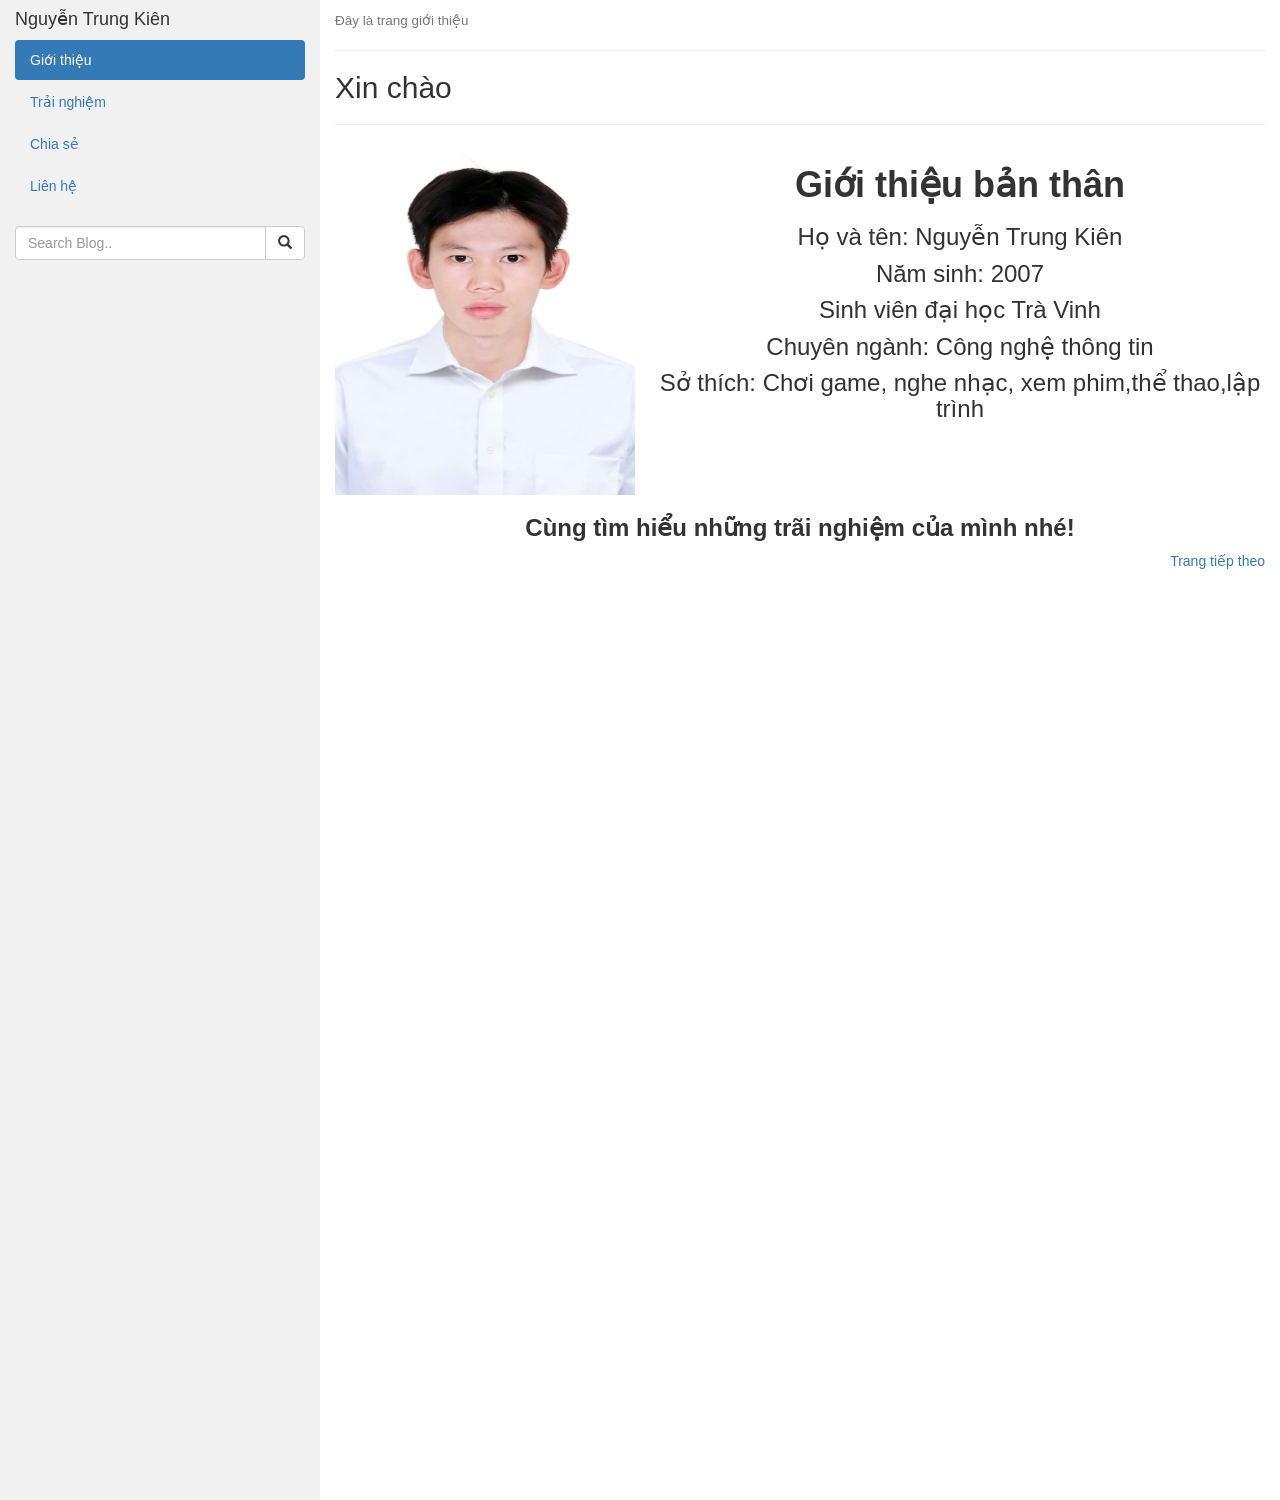
<file: index.html>
<!DOCTYPE html>
<html lang="en">
<head>
  <title>Giới thiệu bản thân</title>
  <meta charset="utf-8">
  <meta name="viewport" content="width=device-width, initial-scale=1">
  <link rel="stylesheet" href="https://maxcdn.bootstrapcdn.com/bootstrap/3.4.1/css/bootstrap.min.css">
  <script src="https://ajax.googleapis.com/ajax/libs/jquery/3.7.1/jquery.min.js"></script>
  <script src="https://maxcdn.bootstrapcdn.com/bootstrap/3.4.1/js/bootstrap.min.js"></script>
  <style>
    /* Set height of the grid so .sidenav can be 100% (adjust if needed) */
    .row.content {height: 1500px}
    
    /* Set gray background color and 100% height */
    .sidenav {
      background-color: #f1f1f1;
      height: 100%;
    }
    
    /* Set black background color, white text and some padding */
    footer {
      background-color: #555;
      color: white;
      padding: 15px;
    }
    
    /* On small screens, set height to 'auto' for sidenav and grid */
    @media screen and (max-width: 767px) {
      .sidenav {
        height: auto;
        padding: 15px;
      }
      .row.content {height: auto;} 
    }
  </style>
</head>
<body>

<div class="container-fluid">
    <div class="row content">
      <div class="col-sm-3 sidenav">
        <h4>Nguyễn Trung Kiên</h4>
        <ul class="nav nav-pills nav-stacked">
          <li class="active"><a href="../index.html">Giới thiệu</a></li>
          <li><a href="trang/trainghiem.html">Trải nghiệm</a></li>
          <li><a href="trang/chiase.html">Chia sẻ</a></li>
          <li><a href="trang/lienhe.html">Liên hệ</a></li>
        </ul><br>
        <div class="input-group">
          <input type="text" class="form-control" placeholder="Search Blog..">
          <span class="input-group-btn">
            <button class="btn btn-default" type="button">
              <span class="glyphicon glyphicon-search"></span>
            </button>
          </span>
        </div>
        </div>

      <div class="col-sm-9">
        <h4><small>Đây là trang giới thiệu</small></h4>
        <hr>
        <h2>Xin chào</h2>
        <hr>
        <div class="row">
          <div class="col-sm-4 text-center">
            <img src="hinhanh/hinh1.jpg"  height="350" width="300" alt="Avatar">
          </div>
          <div class="col-sm-8">
            <h1 align="center "><b>Giới thiệu bản thân</b></h1>
            <h3>
                <p align="center">Họ và tên: Nguyễn Trung Kiên</p>
                <p align="center">Năm sinh: 2007</p>
                <p align="center">Sinh viên đại học Trà Vinh</p>
              <p align="center">Chuyên ngành: Công nghệ thông tin</p>
              <p align="center">Sở thích: Chơi game, nghe nhạc, xem phim,thể thao,lập trình</p>
          </h3>
          </div>
          </div>
          <h3><p align="center"> <b>Cùng tìm hiểu những trãi nghiệm của mình nhé!</b></p></h3>
          <a href="trang/trainghiem.html" style="float: right;">Trang tiếp theo</a>
        </div>
    </div>
  </div>
</body>
</html>
</file>
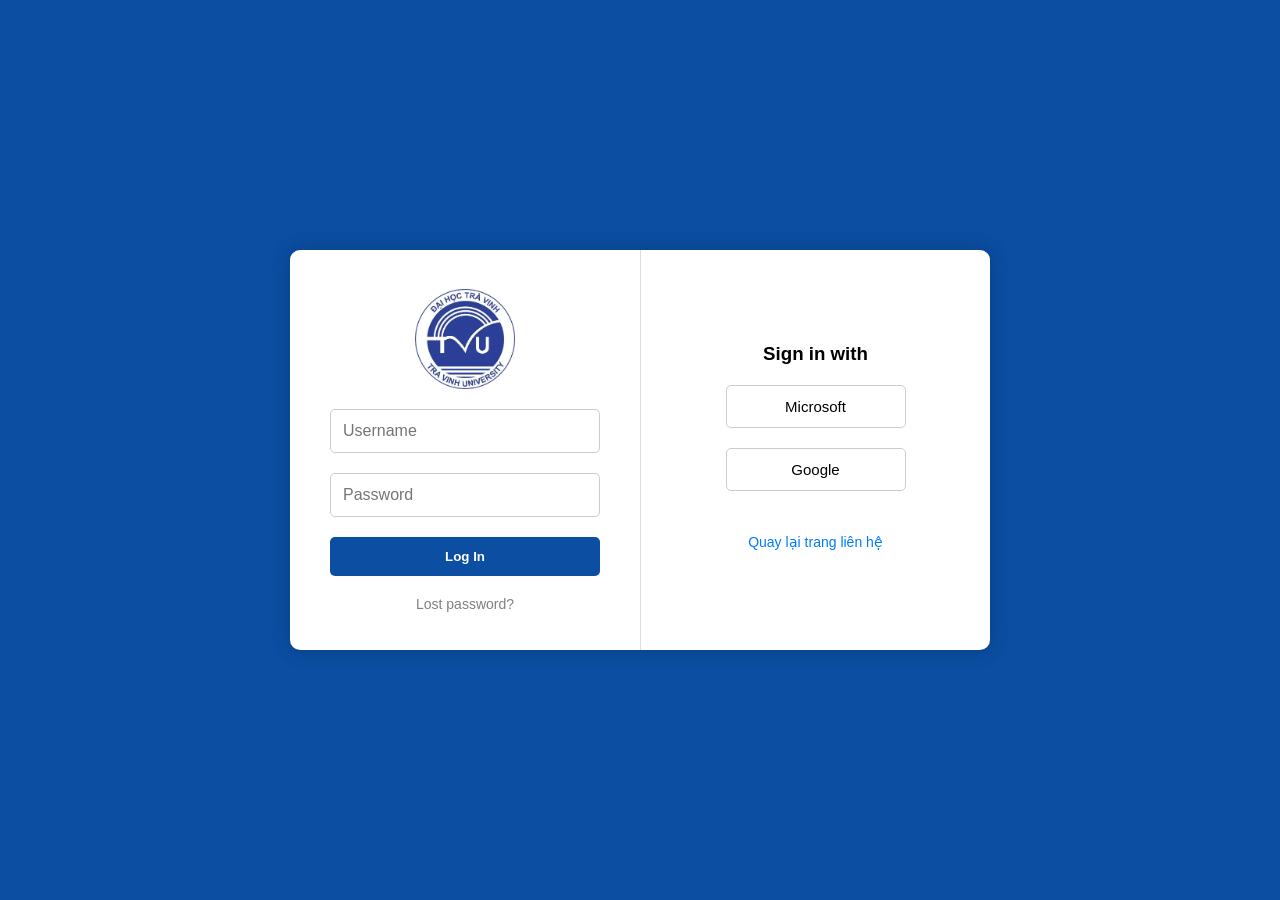
<file: Dangnhaplms TVU.html>
<!DOCTYPE html>
<html lang="en">

<head>

    <meta charset="utf-8">

    <title>Login</title>

    <link rel="stylesheet" href="css/style.css">

</head>

<body>

    <div class="container">

        <!-- LEFT -->

        <div class="left">

            <img src="hinhanh/hinh9.webp" class="logo">

            <input type="text" placeholder="Username">

            <input type="password" placeholder="Password">

            <button>Log In</button>

            <a href="#">Lost password?</a>

        </div>

        <!-- RIGHT -->

        <div class="right">

    <h3>Sign in with</h3>

    <button class="social">Microsoft</button>
    <button class="social">Google</button>

    <!-- LINK QUAY LẠI TRANG LIÊN HỆ -->
    <a href="trang/lienhe.html" class="back-link">
        Quay lại trang liên hệ
    </a>


        </div>

    </div>

  

</body>

</html>
</file>
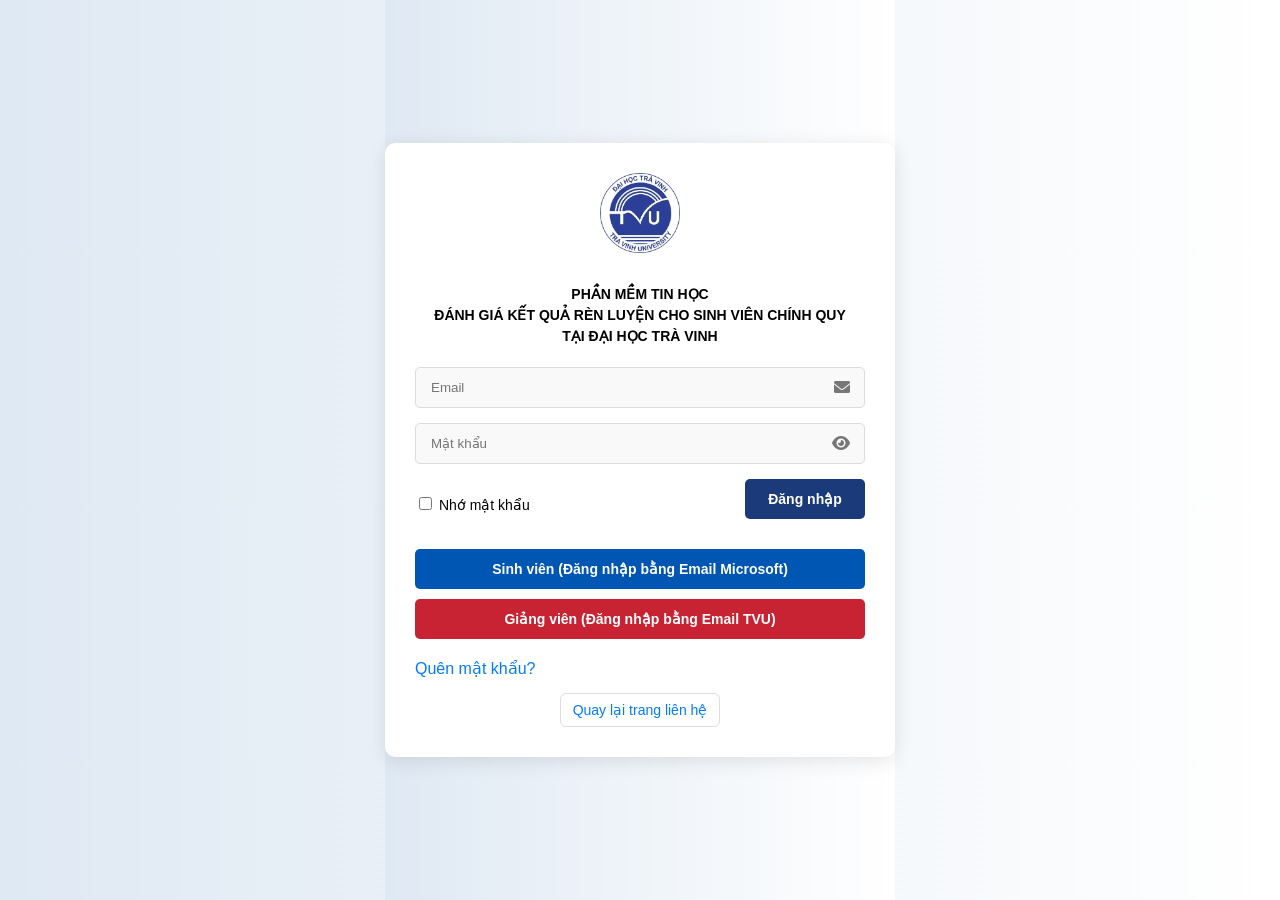
<file: drltvu.html>
<!DOCTYPE html>
<html lang="en">

<head>
    <meta charset="utf-8">
    <meta name="viewport" content="width=device-width, initial-scale=1.0">
    <title>Đánh giá điểm rèn luyện cho sinh viên TVU</title>

    <link rel="stylesheet" href="https://cdnjs.cloudflare.com/ajax/libs/font-awesome/6.0.0/css/all.min.css">

    <style>
        body,html{
            height:100%;
            margin: 0;
            font-family: 'Segoe UI', Tahoma, Geneva, Verdana, sans-serif;
            background: linear-gradient(to RIGHT,#dfe9f3,#ffffff);

            display: flex;
            justify-content: center;
            align-items: center;                   
        }

        .login-card{
            background: white;
            width: 100%;
            max-width: 450px;
            padding:30px;
            border-radius: 10px;
            box-shadow:0 4px 20px rgba(0,0,0,0.1); 
            text-align: center;
        }

        .logo{
            width: 80px;
            margin-bottom: 15px;
        }

        h2{
            font-size: 14px;
            color: black;
            text-transform: uppercase;
            line-height: 1.5;
            margin-bottom: 20px;
        }

        .input-box{
            position: relative;
            margin-bottom: 15px;
        }

        .input-box input{
            width: 100%;
            padding: 12px 40px 12px 15px;
            border: 1px solid #ddd;
            border-radius: 5px;
            background-color: #f9f9f9;
            outline: none;
            box-sizing: border-box;
        }

        .input-box i{
            position: absolute;
            right: 15px;
            top: 50%;
            transform: translateY(-50%);
            color: #777;
            cursor: pointer;
        }

        .options{
            display: flex;
            justify-content: space-between;
            align-items: center;
            margin-bottom: 20px;
            font-size: 14px;
        }

        .btn{
            border: none;
            border-radius: 5px;
            padding: 12px;
            color: white;
            font-size: 14px;
            font-weight: bold;
            cursor: pointer;
            transition: all 0.2s ease;
            margin-bottom: 10px;
        }

        .btn:hover{
            opacity: 0.9;
            transform: translateY(-2px);
        }

        .btn-primary{
            background-color: #1a3a7a;
            width: 120px;
        }

        .btn-microsoft{
            background-color: #0056b3;
            width: 100%;
        }

        .btn-lecturer{
            background-color: #c82333;
            width: 100%;
        }

        .forgot-pass{
            display: block;
            text-align: left;
            text-decoration: none;
            color: #007bff;
            margin-top: 10px;
        }

        /* LINK QUAY LẠI */
        .back-link{
            display: inline-block;
            margin-top: 15px;
            padding: 8px 12px;

            background: white;
            border-radius: 6px;

            text-decoration: none;
            color: #007bff;

            font-size: 14px;
            border: 1px solid #ddd;
        }

        .back-link:hover{
            background: #f1f1f1;
        }

        @media (max-width: 500px){
            .login-card{
                margin: 15px;
                padding: 20px;
            }

            h2{
                font-size: 12px;
            }
        }
    </style>
</head>

<body>

    <div class="login-card">

        <img src="hinhanh/hinh9.webp" alt="TVU Logo" class="logo">

        <h2>
            PHẦN MỀM TIN HỌC <br>
            Đánh giá kết quả rèn luyện cho sinh viên chính quy <br>
            tại Đại học Trà Vinh
        </h2>

        <div class="input-box">
            <input type="text" placeholder="Email">
            <i class="fa-solid fa-envelope"></i>
        </div>

        <div class="input-box">
            <input type="password" id="password" placeholder="Mật khẩu">
            <i class="fa-solid fa-eye" onclick="togglePassword()"></i>
        </div>

        <div class="options">
            <label>
                <input type="checkbox">
                Nhớ mật khẩu
            </label>

            <button class="btn btn-primary">
                Đăng nhập
            </button>
        </div>

        <button class="btn btn-microsoft">
            Sinh viên (Đăng nhập bằng Email Microsoft)
        </button>

        <button class="btn btn-lecturer">
            Giảng viên (Đăng nhập bằng Email TVU)
        </button>

        <a href="#" class="forgot-pass">
            Quên mật khẩu?
        </a>

        <!-- LINK QUAY LẠI TRANG LIÊN HỆ -->
        <a href="trang/lienhe.html" class="back-link">
            Quay lại trang liên hệ
        </a>

    </div>

    <script>
        function togglePassword(){
            const pass = document.getElementById("password");
            pass.type = (pass.type === "password") ? "text" : "password";
        }
    </script>

</body>

</html>
</file>
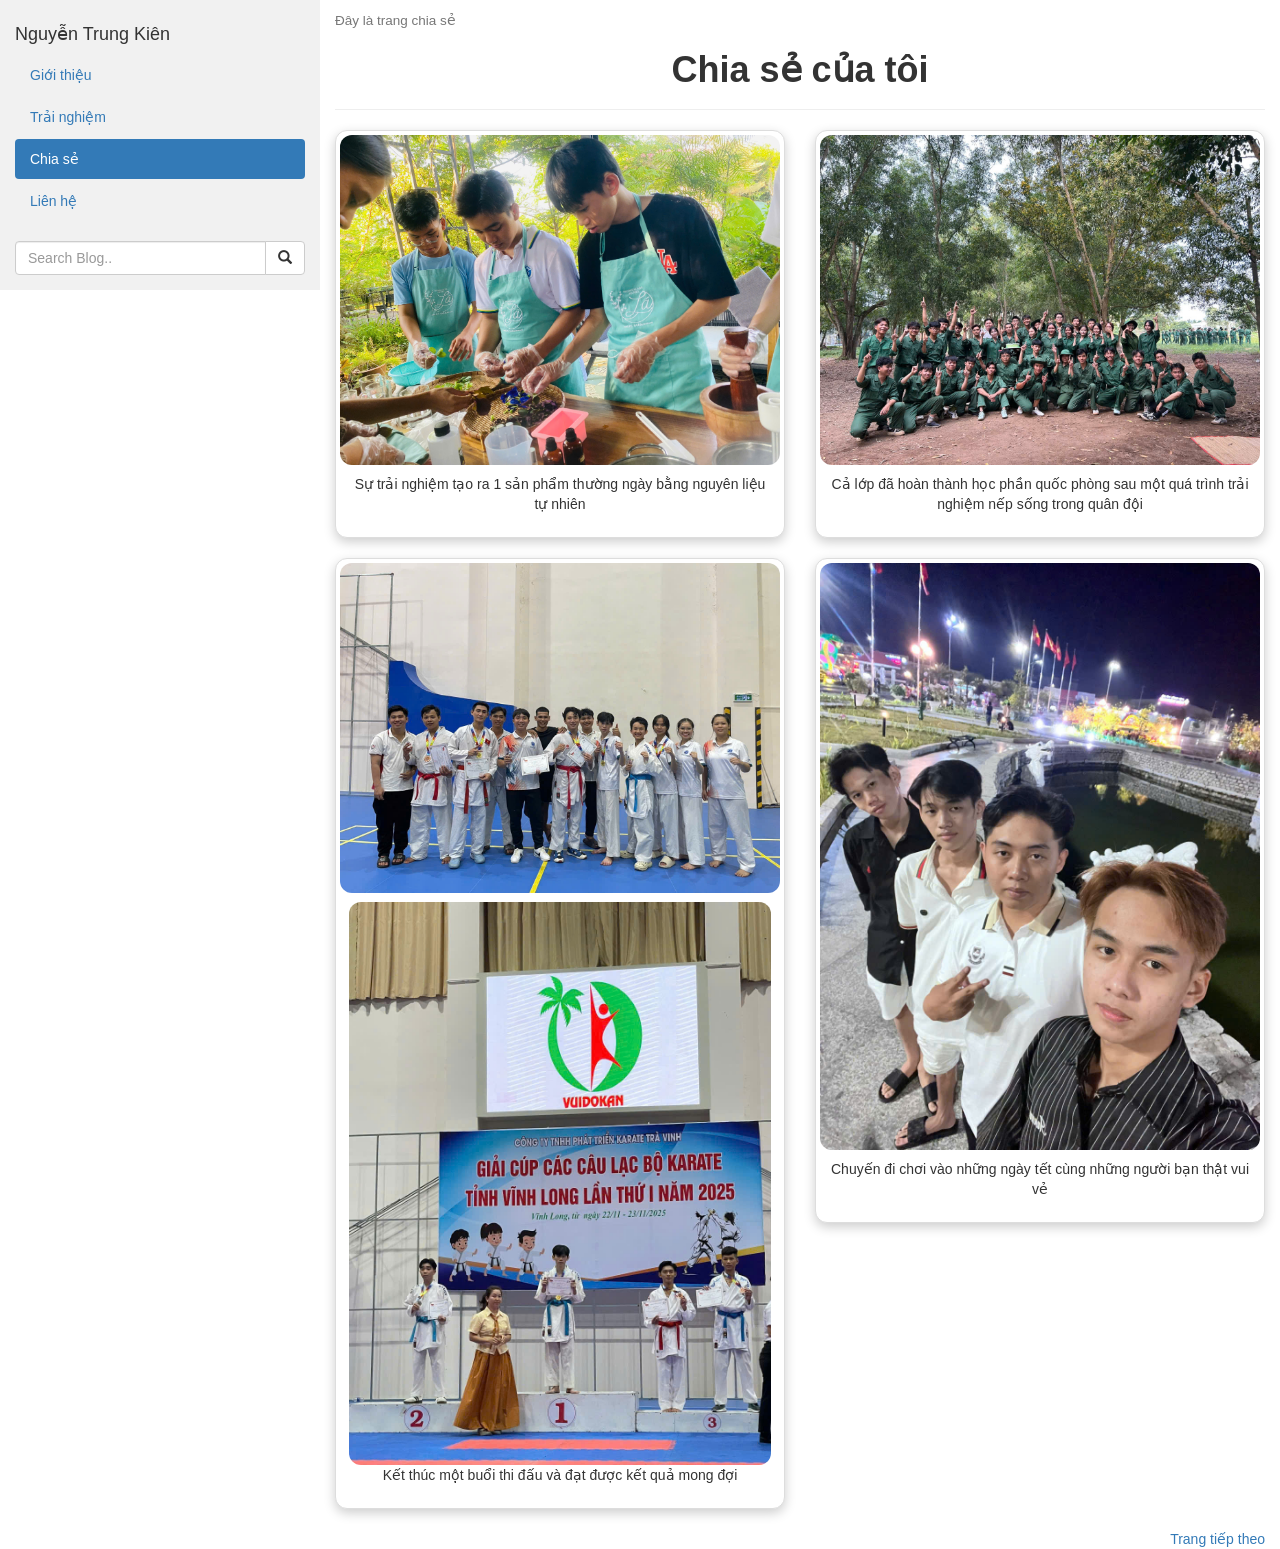
<file: trang/chiase.html>
<!DOCTYPE html>
<html lang="en">
<head>
  <title>Chia Sẻ</title>
  <meta charset="utf-8">
  <meta name="viewport" content="width=device-width, initial-scale=1">

  <link rel="stylesheet" href="https://maxcdn.bootstrapcdn.com/bootstrap/3.4.1/css/bootstrap.min.css">
  <script src="https://ajax.googleapis.com/ajax/libs/jquery/3.7.1/jquery.min.js"></script>
  <script src="https://maxcdn.bootstrapcdn.com/bootstrap/3.4.1/js/bootstrap.min.js"></script>

  <style>
    .row.content {height: auto;}

    .sidenav {
      background-color: #f1f1f1;
      height: 100%;
      padding: 15px;
    }

    footer {
      background-color: #555;
      color: white;
      padding: 15px;
      margin-top: 20px;
    }

    .thumbnail {
      border-radius: 12px;
      box-shadow: 0 4px 12px rgba(0,0,0,0.2);
    }

    .thumbnail img {
      border-radius: 12px;
      width: 100%;
    }

    @media screen and (max-width: 767px) {
      .sidenav {
        height: auto;
      }
    }
  </style>
</head>

<body>

<div class="container-fluid">
  <div class="row content">

    <div class="col-sm-3 sidenav">
      <h4>Nguyễn Trung Kiên</h4>

      <ul class="nav nav-pills nav-stacked">
        <li><a href="../index.html">Giới thiệu</a></li>
        <li ><a href="trainghiem.html">Trải nghiệm</a></li>
        <li class="active"><a href="chiase.html">Chia sẻ</a></li>
        <li><a href="lienhe.html">Liên hệ</a></li>
      </ul>

      <br>

      <div class="input-group">
        <input type="text" class="form-control" placeholder="Search Blog..">
        <span class="input-group-btn">
          <button class="btn btn-default" type="button">
            <span class="glyphicon glyphicon-search"></span>
          </button>
        </span>
      </div>
    </div>

    <!-- NỘI DUNG -->
    <div class="col-sm-9">

      <h4><small>Đây là trang chia sẻ</small></h4>
      <h1 class="text-center"><b>Chia sẻ của tôi</b></h1>
      <hr>

      <!-- KHUNG 4 ẢNH -->
      <div class="row">

        <div class="col-sm-6">
          <div class="thumbnail">
            <img src="../hinhanh/hinh7.jpg">
            <div class="caption text-center">
              <p>Sự trải nghiệm tạo ra 1 sản phẩm thường ngày bằng nguyên liệu tự nhiên</p>
            </div>
          </div>
        </div>

        <div class="col-sm-6">
          <div class="thumbnail">
            <img src="../hinhanh/hinh6.jpg">
            <div class="caption text-center">
              <p>Cả lớp đã hoàn thành học phần quốc phòng sau một quá trình trải nghiệm nếp sống trong quân đội</p>
            </div>
          </div>
        </div>

      </div>

      <div class="row">

        <div class="col-sm-6">
          <div class="thumbnail">
            <img src="../hinhanh/hinh4.jpg">
            <div class="caption text-center">
                <img src="../hình ảnh/hinh5.jpg">
              <p>Kết thúc một buổi thi đấu và đạt được kết quả mong đợi</p>
              
            </div>
          </div>
        </div>

        <div class="col-sm-6">
          <div class="thumbnail">
            <img src="../hinhanh/hinh2.jpg">
            <div class="caption text-center">
              <p>Chuyến đi chơi vào những ngày tết cùng những người bạn thật vui vẻ</p>
            </div>
          </div>
        </div>

      </div>
      <a href="lienhe.html" style="float: right;">Trang tiếp theo</a>
    </div>
  </div>
</div>


</body>
</html>
</file>
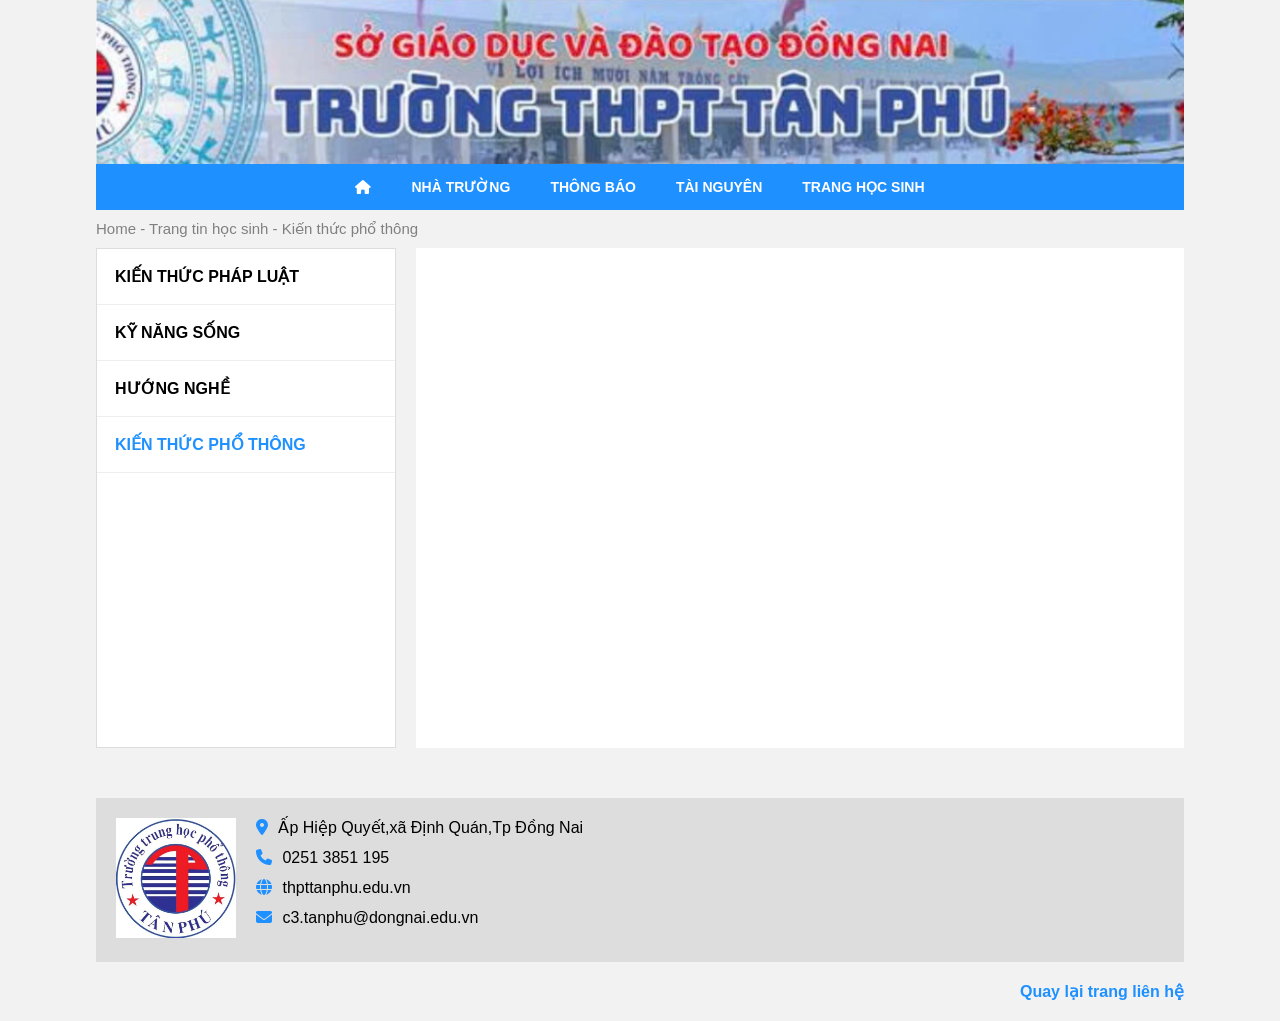
<file: trang/index1.html>
<!DOCTYPE html>
<html lang="vi">
<head>
    <meta charset="UTF-8">
    <meta name="viewport" content="width=device-width, initial-scale=1.0">
    <title>THPT TÂN PHÚ</title>

    <link rel="stylesheet" href="style1.css">

    <link rel="stylesheet"
    href="https://cdnjs.cloudflare.com/ajax/libs/font-awesome/6.4.0/css/all.min.css">
</head>

<body>

    <!-- ===== BANNER ===== -->
    <header>
        <img src="hinh12.png" alt="logo truong" class="anh-banner">
    </header>

    <!-- ===== THANH MENU ===== -->
    <nav>
        <ul class="menu-ngang">
            <li><a href="#"><i class="fa-solid fa-house"></i></a></li>
            <li><a href="#">NHÀ TRƯỜNG</a></li>
            <li><a href="#">THÔNG BÁO</a></li>
            <li><a href="#">TÀI NGUYÊN</a></li>
            <li><a href="#">TRANG HỌC SINH</a></li>
        </ul>
    </nav>

    <!-- ===== DUONG DAN ===== -->
    <div class="duong-dan-trang">
        Home - Trang tin học sinh - Kiến thức phổ thông
    </div>

    <!-- ===== Nội dung chính ===== -->
    <main>

        <!-- MENU bên trái -->
        <aside class="menu-ben-trai">
            <ul>
                <li>KIẾN THỨC PHÁP LUẬT</li>
                <li>KỸ NĂNG SỐNG</li>
                <li>HƯỚNG NGHỀ</li>
                <li class="dang-chon">KIẾN THỨC PHỔ THÔNG</li>
            </ul>
        </aside>

        <!-- NỘI DUNG BÊN PHẢI -->
        <section class="noi-dung-chinh">
        </section>

    </main>

    <!-- ===== FOOTER ===== -->
    <footer>

        <div class="logo-chan-trang">
            <img src="hinh13.webp" alt="logo">
        </div>

        <div class="thong-tin-chan-trang">

            <p><i class="fa-solid fa-location-dot"></i> Ấp Hiệp Quyết,xã Định Quán,Tp Đồng Nai</p>
            <p><i class="fa-solid fa-phone"></i> 0251 3851 195</p>
            <p><i class="fa-solid fa-globe"></i> thpttanphu.edu.vn</p>
            <p><i class="fa-solid fa-envelope"></i> c3.tanphu@dongnai.edu.vn</p>

        </div>

   </footer>

<div class="lien-he-right">
    <a href="lienhe.html">Quay lại trang liên hệ</a>
</div>

</body>
</html>
</file>
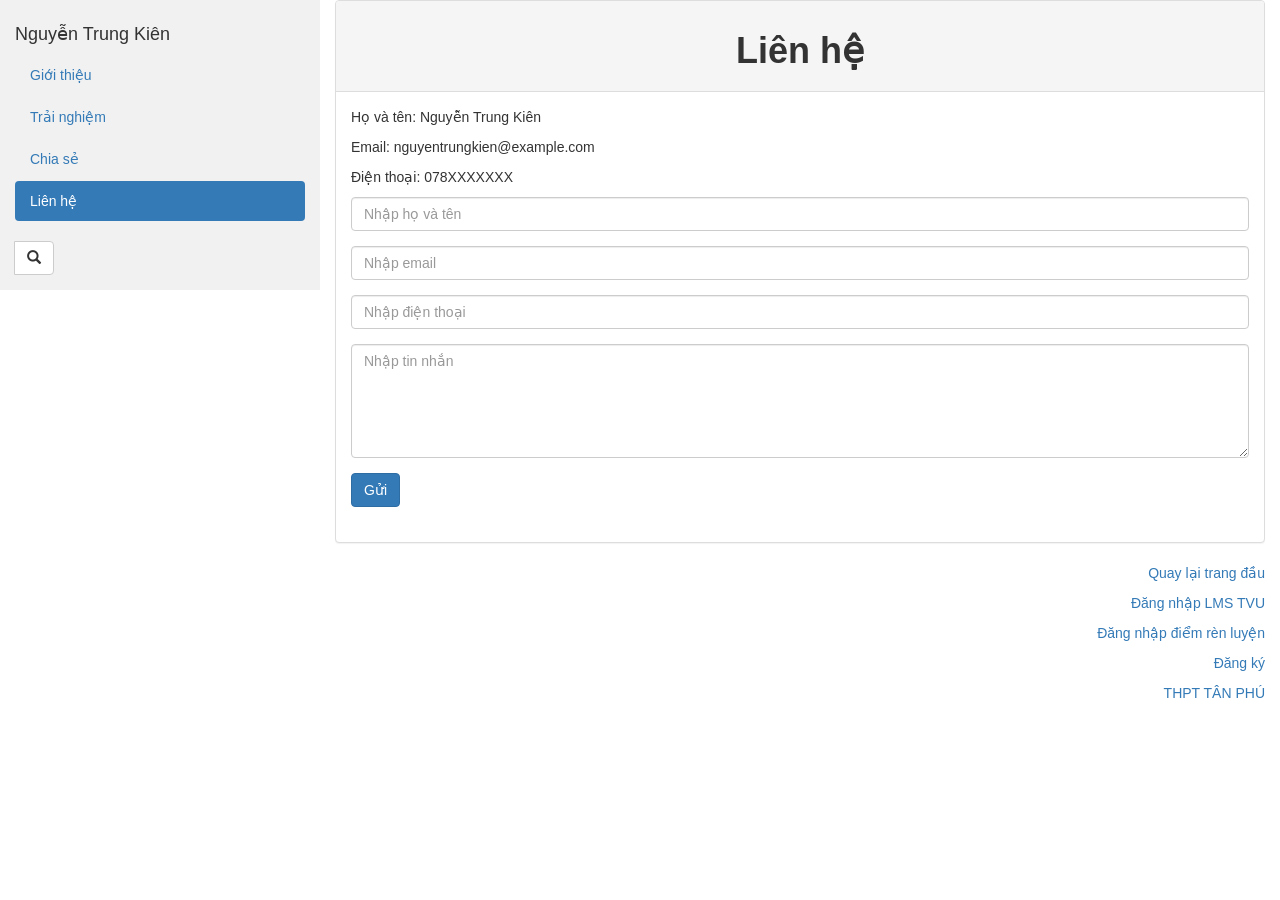
<file: trang/lienhe.html>
<!DOCTYPE html>
<html lang="en">
<head>
  <title>Liên Hệ</title>
  <meta charset="utf-8">
  <meta name="viewport" content="width=device-width, initial-scale=1">

  <link rel="stylesheet" href="https://maxcdn.bootstrapcdn.com/bootstrap/3.4.1/css/bootstrap.min.css">
  <script src="https://ajax.googleapis.com/ajax/libs/jquery/3.7.1/jquery.min.js"></script>
  <script src="https://maxcdn.bootstrapcdn.com/bootstrap/3.4.1/js/bootstrap.min.js"></script>

  <style>
    .row.content {height: auto;}
    .sidenav {background-color: #f1f1f1; height: 100%; padding: 15px;}
    footer {background-color: #555; color: white; padding: 15px; margin-top: 20px;}
    .thumbnail {border-radius: 12px; box-shadow: 0 4px 12px rgba(0,0,0,0.2);}
    .thumbnail img {border-radius: 12px; width: 100%;}

.link-right{
  text-align: right;
  margin-top: 20px;
}

.link-right a{
  display: block;
  margin-bottom: 10px;
}

@media screen and (max-width: 767px) {
  .sidenav {height: auto;}
}
  </style>
</head>

<body>
<div class="container-fluid">
  <div class="row content">

    <div class="col-sm-3 sidenav">
      <h4>Nguyễn Trung Kiên</h4>
      <ul class="nav nav-pills nav-stacked">
        <li><a href="../index.html">Giới thiệu</a></li>
        <li><a href="trainghiem.html">Trải nghiệm</a></li>
        <li><a href="chiase.html">Chia sẻ</a></li>
        <li class="active"><a href="lienhe.html">Liên hệ</a></li>
      </ul>
      <br>
      <span class="input-group-btn">
        <button class="btn btn-default" type="button">
          <span class="glyphicon glyphicon-search"></span>
        </button>
      </span>
    </div>

    <div class="col-sm-9">
      <div class="panel panel-default">
        <div class="panel-heading text-center"><h1><b>Liên hệ</b></h1></div>
        <div class="panel-body">
          <p>Họ và tên: Nguyễn Trung Kiên</p>
          <p>Email: nguyentrungkien@example.com</p>
          <p>Điện thoại: 078XXXXXXX</p>

          <div class="form-group">
            <input type="text" class="form-control" id="name" placeholder="Nhập họ và tên">
          </div>
          <div class="form-group">
            <input type="email" class="form-control" id="email" placeholder="Nhập email">
          </div>
          <div class="form-group">
            <input type="tel" class="form-control" id="phone" placeholder="Nhập điện thoại">
          </div>
          <div class="form-group">
            <textarea class="form-control" id="message" rows="5" placeholder="Nhập tin nhắn"></textarea>
          </div>

          <button type="button" class="btn btn-primary" onclick="guithongtin()">Gửi</button>
          <div id="info" style="margin-top:20px;"></div>
        </div>
      </div>

     <div class="link-right">
  <a href="../index.html">Quay lại trang đầu</a>

  <a href="../Dangnhaplms TVU.html">
    Đăng nhập LMS TVU
  </a>

  <a href="../drltvu.html">
    Đăng nhập điểm rèn luyện
  </a>
  <a href="trangdangky.html">
    Đăng ký
  </a>
  <a href="index1.html">THPT TÂN PHÚ</a>
</div>
    </div>

  </div>
</div>

<script>
function guithongtin() {
  var name = document.getElementById("name").value.trim();
  var email = document.getElementById("email").value.trim();
  var phone = document.getElementById("phone").value.trim();
  var message = document.getElementById("message").value.trim();

  if(name === "" || email === "") {
    alert("Vui lòng nhập họ tên và email!");
    return;
  }
  if(message === "") {
    alert("Vui lòng nhập nội dung!");
    return;
  }

  document.getElementById("info").innerHTML =
    "✅ Gửi thành công!<br><br>" +
    "<b>Họ tên:</b> " + name + "<br>" +
    "<b>Email:</b> " + email + "<br>" +
    "<b>Điện thoại:</b> " + phone + "<br>" +
    "<b>Nội dung:</b> " + message;

  // Xóa form sau khi gửi (tuỳ chọn)
  document.getElementById("name").value = "";
  document.getElementById("email").value = "";
  document.getElementById("phone").value = "";
  document.getElementById("message").value = "";
}
</script>

</body>
</html>
</file>
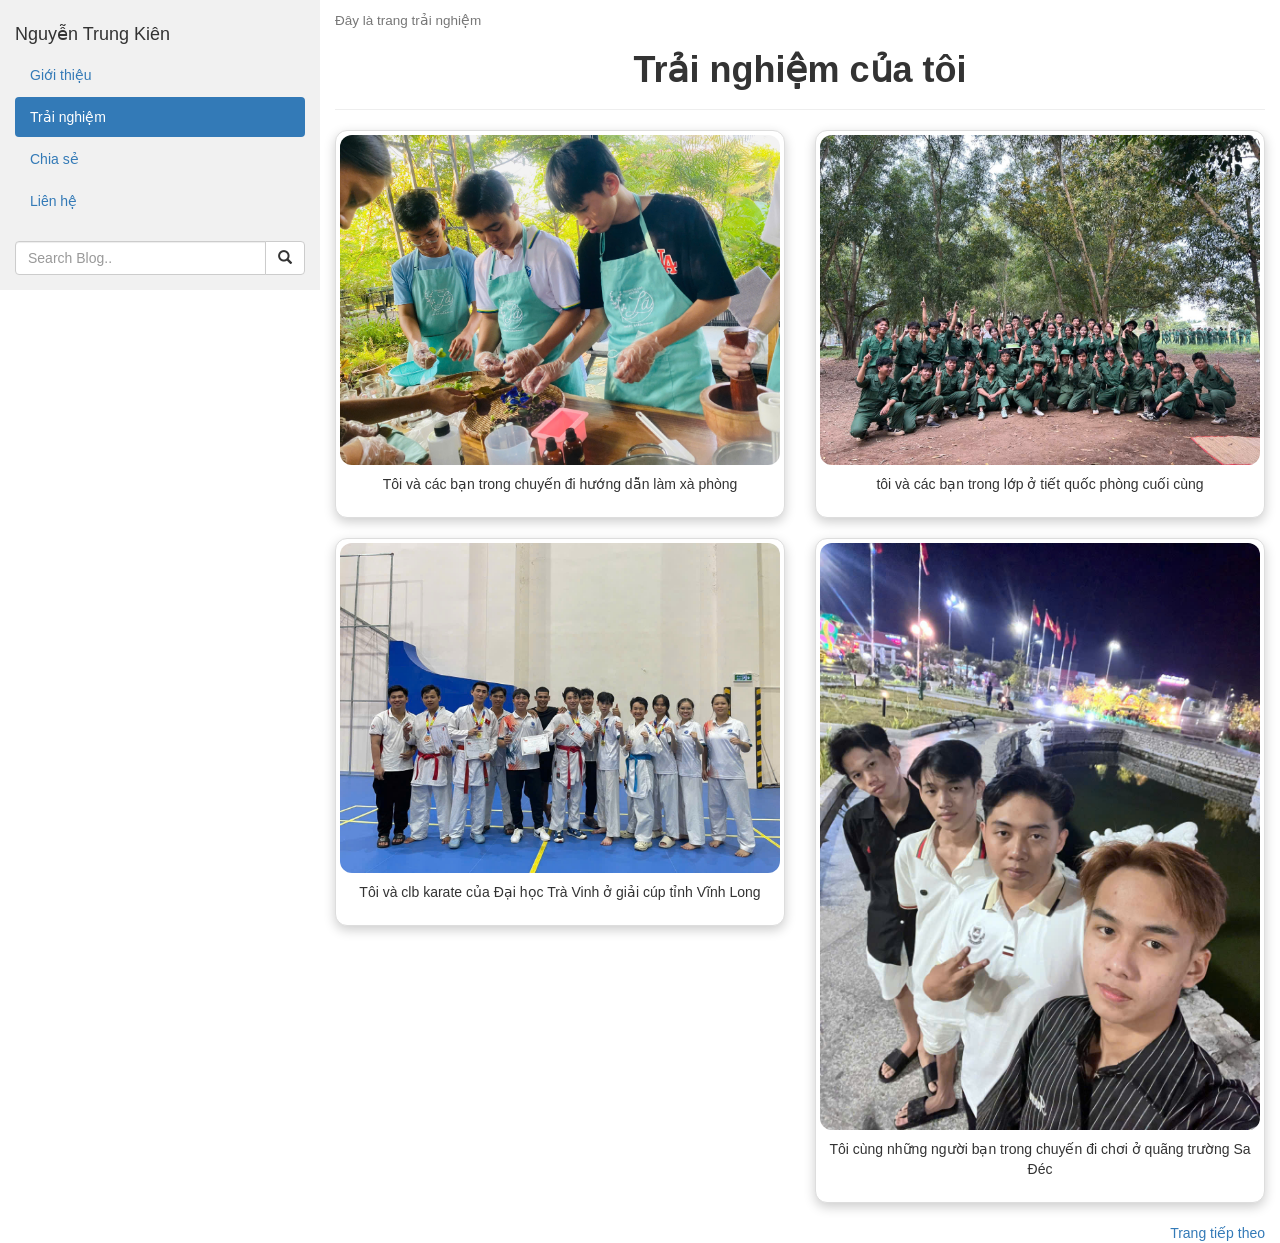
<file: trang/trainghiem.html>
<!DOCTYPE html>
<html lang="en">
<head>
  <title>Trải Nghiệm</title>
  <meta charset="utf-8">
  <meta name="viewport" content="width=device-width, initial-scale=1">

  <link rel="stylesheet" href="https://maxcdn.bootstrapcdn.com/bootstrap/3.4.1/css/bootstrap.min.css">
  <script src="https://ajax.googleapis.com/ajax/libs/jquery/3.7.1/jquery.min.js"></script>
  <script src="https://maxcdn.bootstrapcdn.com/bootstrap/3.4.1/js/bootstrap.min.js"></script>

  <style>
    .row.content {height: auto;}

    .sidenav {
      background-color: #f1f1f1;
      height: 100%;
      padding: 15px;
    }

    footer {
      background-color: #555;
      color: white;
      padding: 15px;
      margin-top: 20px;
    }

    .thumbnail {
      border-radius: 12px;
      box-shadow: 0 4px 12px rgba(0,0,0,0.2);
    }

    .thumbnail img {
      border-radius: 12px;
      width: 100%;
    }

    @media screen and (max-width: 767px) {
      .sidenav {
        height: auto;
      }
    }
  </style>
</head>

<body>

<div class="container-fluid">
  <div class="row content">

    <div class="col-sm-3 sidenav">
      <h4>Nguyễn Trung Kiên</h4>

      <ul class="nav nav-pills nav-stacked">
        <li><a href="../index.html">Giới thiệu</a></li>
        <li class="active"><a href="trainghiem.html">Trải nghiệm</a></li>
        <li><a href="chiase.html">Chia sẻ</a></li>
        <li><a href="lienhe.html">Liên hệ</a></li>
      </ul>

      <br>

      <div class="input-group">
        <input type="text" class="form-control" placeholder="Search Blog..">
        <span class="input-group-btn">
          <button class="btn btn-default" type="button">
            <span class="glyphicon glyphicon-search"></span>
          </button>
        </span>
      </div>
    </div>

    <!-- NỘI DUNG -->
    <div class="col-sm-9">

      <h4><small>Đây là trang trải nghiệm</small></h4>
      <h1 class="text-center"><b>Trải nghiệm của tôi</b></h1>
      <hr>

      <!-- KHUNG 4 ẢNH -->
      <div class="row">

        <div class="col-sm-6">
          <div class="thumbnail">
            <img src="../hinhanh/hinh7.jpg">
            <div class="caption text-center">
              <p>Tôi và các bạn trong chuyến đi hướng dẫn làm xà phòng</p>
            </div>
          </div>
        </div>

        <div class="col-sm-6">
          <div class="thumbnail">
            <img src="../hinhanh/hinh6.jpg">
            <div class="caption text-center">
              <p>tôi và các bạn trong lớp ở tiết quốc phòng cuối cùng</p>
            </div>
          </div>
        </div>

      </div>

      <div class="row">

        <div class="col-sm-6">
          <div class="thumbnail">
            <img src="../hinhanh/hinh4.jpg">
            <div class="caption text-center">
              <p>Tôi và clb karate của Đại học Trà Vinh ở giải cúp tỉnh Vĩnh Long</p>
            </div>
          </div>
        </div>

        <div class="col-sm-6">
          <div class="thumbnail">
            <img src="../hinhanh/hinh2.jpg">
            <div class="caption text-center">
              <p>Tôi cùng những người bạn trong chuyến đi chơi ở quãng trường Sa Đéc</p>
            </div>
          </div>
        </div>

      </div>
      <a href="chiase.html" style="float: right;">Trang tiếp theo</a>
    </div>
  </div>
</div>


</body>
</html>
</file>
<file: css/style.css>
*{
    margin:0;
    padding:0;
    box-sizing:border-box;
    font-family:Arial, Helvetica, sans-serif;
}

body{
    background:#0b4ea2;

    height:100vh;

    display:flex;
    justify-content:center;
    align-items:center;
}

.container{
    width:700px;
    height:400px;

    background:white;

    border-radius:10px;

    display:flex;

    overflow:hidden;

    box-shadow:0 0 20px rgba(0,0,0,0.2);
}

/* LEFT */

.left{
    width:50%;

    padding:40px;

    display:flex;
    flex-direction:column;
    justify-content:center;

    gap:20px;
}

.logo{
    width:100px;

    margin:auto;
}

.left input{
    padding:12px;

    border:1px solid #ccc;

    border-radius:5px;

    font-size:16px;
}

.left button{
    padding:12px;

    background:#0b4ea2;

    color:white;

    border:none;

    border-radius:5px;

    font-weight:bold;

    cursor:pointer;
}

.left button:hover{
    background:#083c7d;
}

.left a{
    text-align:center;

    text-decoration:none;

    color:gray;

    font-size:14px;
}

/* RIGHT */

.right{
    width:50%;

    border-left:1px solid #ddd;

    display:flex;
    flex-direction:column;
    justify-content:center;
    align-items:center;

    gap:20px;

    padding:40px;
}

.social{
    width:180px;

    padding:12px;

    border:1px solid #ccc;

    background:white;

    border-radius:5px;

    cursor:pointer;

    font-size:15px;
}

.social:hover{
    background:#f5f5f5;
}

.bottom{
    margin-top:30px;

    display:flex;

    gap:20px;

    font-size:14px;

    color:gray;
}
.back-link{
    display: inline-block;
    margin-top: 15px;
    padding: 8px 12px;

    background: white;
    border-radius: 6px;

    text-decoration: none;
    color: #007bff;

    font-size: 14px;
}

.back-link:hover{
    background: #f1f1f1;
}
</file>
<file: trang/style1.css>
/* ===== RESET CSS ===== */
/* Xóa toàn bộ margin + padding mặc định của trình duyệt */
*{
    margin: 0;
    padding: 0;
    box-sizing: border-box; /* tính kích thước chuẩn, không bị lệch layout */
}

/* ===== BODY ===== */
/* Toàn bộ trang web */
body{
    font-family: Arial;     /* font chữ toàn trang */
    background: #f2f2f2;     /* nền xám nhạt */
}

/* ===== HEADER (banner) ===== */
/* Khung phần đầu trang */
header{
    width: 85%;   /* chiếm 85% màn hình */
    margin: auto; /* căn giữa */
}

/* Ảnh banner */
.anh-banner{
    width: 100%;     /* ảnh full chiều ngang */
    display: block;  /* bỏ khoảng trắng dưới ảnh */
}

/* ===== MENU NGANG ===== */
/* Thanh menu chính */
nav{
    width: 85%;
    margin: auto;
    background: #1e90ff; /* nền xanh */
}

/* Danh sách menu */
.menu-ngang{
    display: flex;          /* xếp ngang */
    list-style: none;       /* bỏ dấu chấm */
    justify-content: center;/* căn giữa */
}

/* Từng mục menu */
.menu-ngang li{
    padding: 14px 20px; /* khoảng cách cho dễ bấm */
}

/* Link trong menu */
.menu-ngang li a{
    color: white;           /* chữ trắng */
    text-decoration: none;  /* bỏ gạch chân */
    font-weight: bold;      /* chữ đậm */
    font-size: 14px;
}

/* Hiệu ứng khi rê chuột */
.menu-ngang li:hover{
    background: #1877d2; /* đổi màu nền */
}

/* ===== ĐƯỜNG DẪN ===== */
/* hiển thị vị trí trang */
.duong-dan-trang{
    width: 85%;
    margin: 10px auto;
    color: gray;
    font-size: 15px;
}

/* ===== MAIN (2 cột) ===== */
/* khu vực nội dung chính */
main{
    width: 85%;
    margin: auto;
    display: flex;     /* chia trái phải */
    min-height: 500px;
}

/* ===== MENU BÊN TRÁI ===== */
.menu-ben-trai{
    width: 300px;          /* cột trái cố định */
    background: white;     /* nền trắng */
    border: 1px solid #ddd;/* viền xám */
}

/* danh sách bên trái */
.menu-ben-trai ul{
    list-style: none; /* bỏ chấm */
}

/* từng mục bên trái */
.menu-ben-trai ul li{
    padding: 18px;
    border-bottom: 1px solid #eee; /* kẻ dòng */
    font-weight: bold;
}

/* mục đang chọn */
.dang-chon{
    color: #1e90ff; /* màu xanh */
}

/* ===== NỘI DUNG CHÍNH ===== */
.noi-dung-chinh{
    flex: 1;            /* chiếm phần còn lại */
    background: white;  /* nền trắng */
    margin-left: 20px;  /* cách menu trái */
}

/* ===== FOOTER ===== */
/* chân trang */
footer{
    width: 85%;
    margin: 50px auto 0;
    background: #ddd;
    display: flex;  /* chia ngang */
    padding: 20px;
}

/* logo footer */
.logo-chan-trang img{
    width: 120px;
}

/* thông tin footer */
.thong-tin-chan-trang{
    margin-left: 20px;
}

/* từng dòng trong footer */
.thong-tin-chan-trang p{
    margin-bottom: 12px;
}

/* icon */
footer i{
    color: #1e90ff;
    margin-right: 6px;
}

/* ===== KHỐI LIÊN HỆ BÊN PHẢI DƯỚI FOOTER ===== */
.lien-he-right{
    width: 85%;              /* Chiều rộng bằng 85% trang, giống layout chính */
    margin: 20px auto;      /* Cách trên dưới 20px, auto = căn giữa khối */
    text-align: right;      /* Đẩy nội dung (link) sang bên phải */
}

/* ===== STYLE CHO LINK LIÊN HỆ ===== */
.lien-he-right a{
    text-decoration: none;  /* Bỏ gạch chân mặc định của thẻ a */
    color: #1e90ff;         /* Đổi màu chữ sang xanh dương */
    font-weight: bold;      /* Làm chữ đậm cho dễ nhìn */
}
</file>
